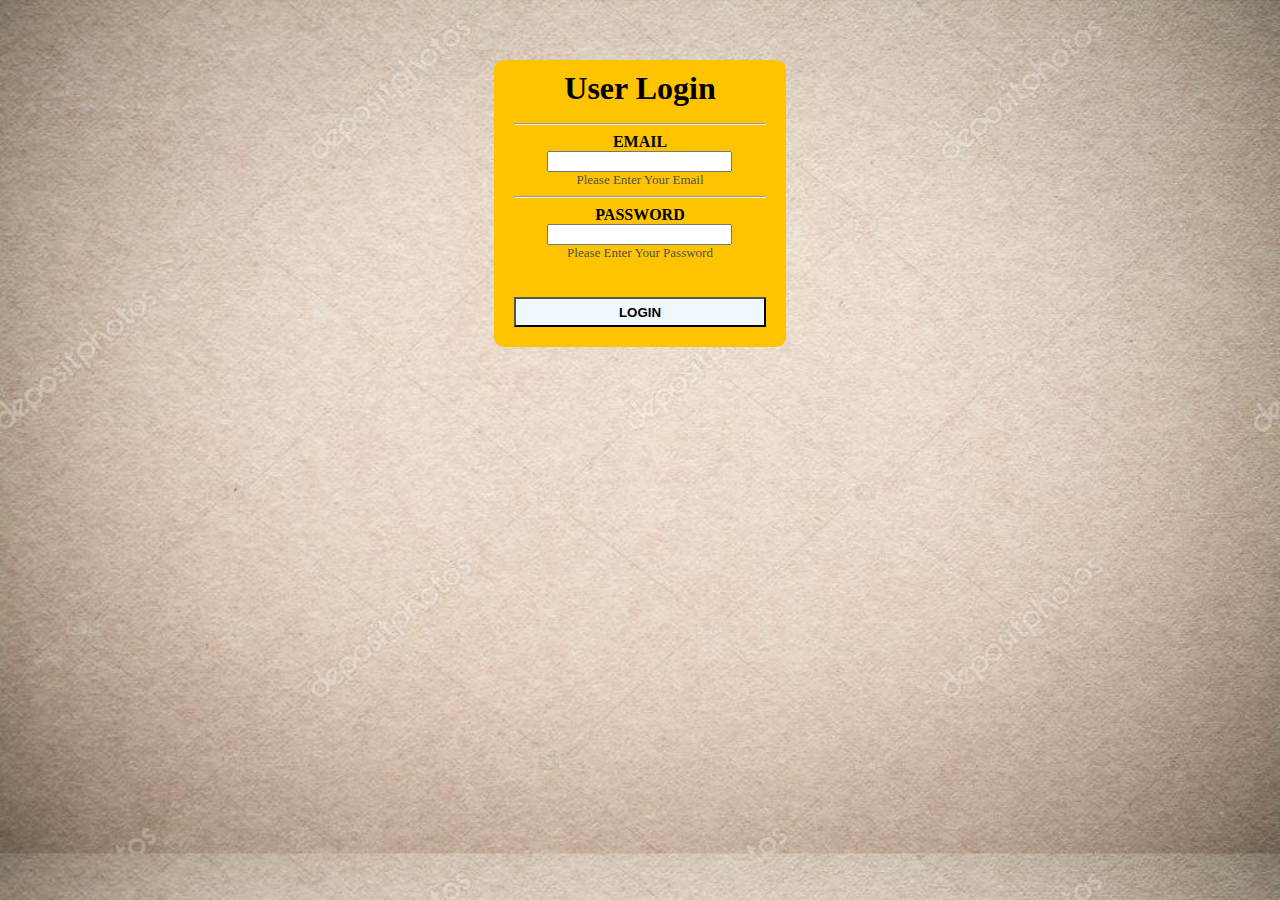
<file: index.html>
<!DOCTYPE html>
<html lang="en">
<head>
    <meta charset="UTF-8">
    <meta http-equiv="X-UA-Compatible" content="IE=edge">
    <meta name="viewport" content="width=device-width, initial-scale=1.0">
    <link href="https://cdn.jsdelivr.net/npm/bootstrap@5.3.0-alpha1/dist/css/bootstrap.min.css" rel="stylesheet" integrity="sha384-GLhlTQ8iRABdZLl6O3oVMWSktQOp6b7In1Zl3/Jr59b6EGGoI1aFkw7cmDA6j6gD" crossorigin="anonymous">
    <script src="https://cdn.jsdelivr.net/npm/bootstrap@5.3.0-alpha1/dist/js/bootstrap.bundle.min.js" integrity="sha384-w76AqPfDkMBDXo30jS1Sgez6pr3x5MlQ1ZAGC+nuZB+EYdgRZgiwxhTBTkF7CXvN" crossorigin="anonymous"></script>
    <link rel="stylesheet" href="https://cdnjs.cloudflare.com/ajax/libs/font-awesome/6.3.0/css/all.min.css">
    <link rel="stylesheet" href="style/index.css">

    <title>User Login</title>
    

</head>
<body>
   <center><div class="container">
        <h1>User Login</h1><hr>
        <form action="math.html" method="get" name="form" onsubmit="return validated();">
            <div class="email">Email</div>
            <input type="text" id="email" name="email" autocomplete="off" onkeyup="email_Verify();">
            <div id="email_error">Please Enter Your Email</div><hr>

            <div class="password">Password</div>
            <input type="password" id="password" name="password" onkeyup="password_Verify();">
            <div id="password_error">Please Enter Your Password</div><br><br>

            <button class="btn" type="submit">Login</button>
        </form>
    </div></center>
    
<script src="js/index.js"></script>
</body>
</html>
</file>
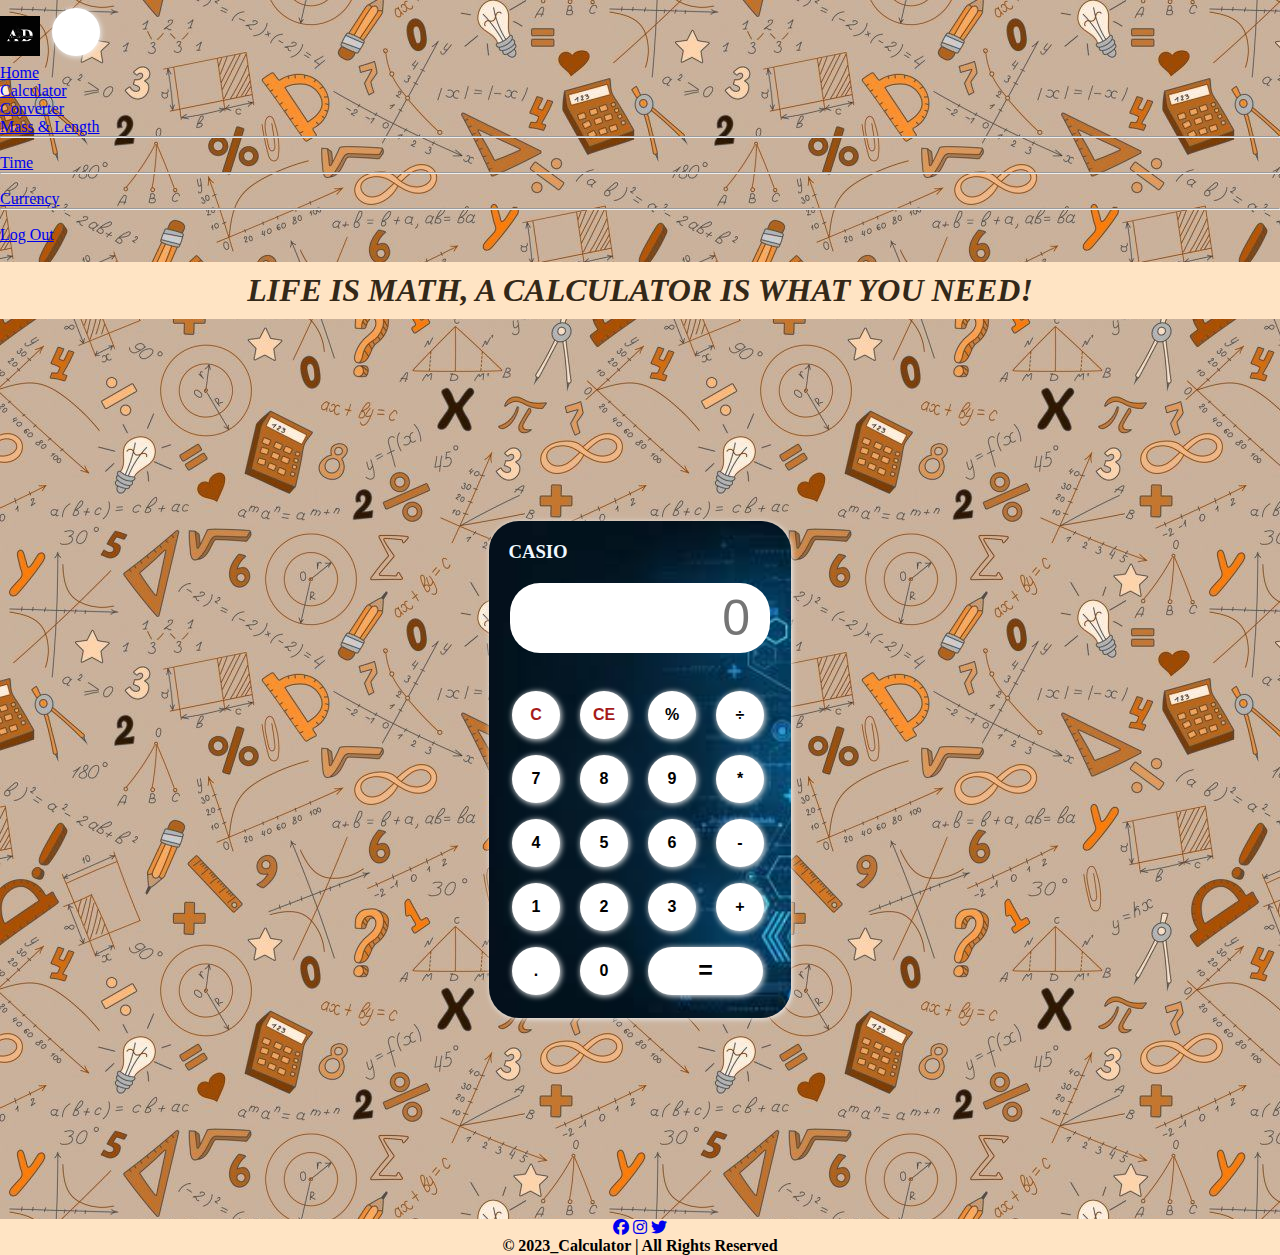
<file: calculator.html>
<!DOCTYPE html>
<html lang="en">
<head>
   <meta charset="UTF-8">
   <meta http-equiv="X-UA-Compatible" content="IE=edge">
   <meta name="viewport" content="width=device-width, initial-scale=1.0">
   <link href="https://cdn.jsdelivr.net/npm/bootstrap@5.3.0-alpha1/dist/css/bootstrap.min.css" rel="stylesheet" integrity="sha384-GLhlTQ8iRABdZLl6O3oVMWSktQOp6b7In1Zl3/Jr59b6EGGoI1aFkw7cmDA6j6gD" crossorigin="anonymous">
   <script src="https://cdn.jsdelivr.net/npm/bootstrap@5.3.0-alpha1/dist/js/bootstrap.bundle.min.js" integrity="sha384-w76AqPfDkMBDXo30jS1Sgez6pr3x5MlQ1ZAGC+nuZB+EYdgRZgiwxhTBTkF7CXvN" crossorigin="anonymous"></script>
   <link rel="stylesheet" href="https://cdnjs.cloudflare.com/ajax/libs/font-awesome/6.3.0/css/all.min.css">
   <link rel="stylesheet" href="style/calculator.css">
   <title>Calculator</title>
</head>
<body>
   <nav class="navbar navbar-expand-lg bg-warning mt-3">
      <div class="container-fluid">
        <a class="navbar-brand" href="math.html"><img src="img/2.png" style="height: 40px; width: 40px;"></a>
        <button class="navbar-toggler" type="button" data-bs-toggle="collapse" data-bs-target="#navbarSupportedContent" aria-controls="navbarSupportedContent" aria-expanded="false" aria-label="Toggle navigation">
          <span class="navbar-toggler-icon"></span>
        </button>
        <div class="collapse navbar-collapse" id="navbarSupportedContent">
          <ul class="navbar-nav me-auto mb-2 mb-lg-0">
            <li class="nav-item">
              <a class="nav-link active" aria-current="page" href="math.html">Home</a>
            </li>
            <li class="nav-item">
              <a class="nav-link" href="calculator.html">Calculator</a>
            </li>
            <li class="nav-item dropdown">
              <a class="nav-link dropdown-toggle" href="#" id="navbarDropdown" role="button" data-bs-toggle="dropdown" aria-expanded="false">Converter</a>
              <ul class="dropdown-menu bg-secondary" aria-labelledby="navbarDropdown">
                  <li><a class="dropdown-item" href="weight.html">Mass & Length</a></li>
                <li><hr class="dropdown-divider"></li>
                <li><a class="dropdown-item" href="time.html">Time</a></li>
                <li><hr class="dropdown-divider"></li>
                  <li><a class="dropdown-item" href="currency.html">Currency</a></li>
                  <li><hr class="dropdown-divider"></li>
              </ul>
            </li>
            <li class="nav-item">
              <a class="nav-link" href="index.html">Log Out</a>
            </li>
          </ul>
          <form class="d-flex">
          </form>
        </div>
      </div>
    </nav><br>
      <div>
         <center><h1><b>LIFE IS MATH, A CALCULATOR IS WHAT YOU NEED!</b></h1></center>
      </div>
   <div class="container">
      <div class="calculator">
         <h3>CASIO</h3>
         <input type="text" placeholder="0" id="output_screen">
         <button onclick="Clear()" style="color: rgb(166, 27, 27);">C</button>
         <button onclick="del()" style="color: rgb(166, 27, 27);">CE</button>
         <button onclick="display('%')">%</button>
         <button onclick="display('/')">÷</button>
         <button onclick="display('7')">7</button>
         <button onclick="display('8')">8</button>
         <button onclick="display('9')">9</button>
         <button onclick="display('*')">*</button>
         <button onclick="display('4')">4</button>
         <button onclick="display('5')">5</button>
         <button onclick="display('6')">6</button>
         <button onclick="display('-')">-</button>
         <button onclick="display('1')">1</button>
         <button onclick="display('2')">2</button>
         <button onclick="display('3')">3</button>
         <button onclick="display('+')">+</button>
         <button onclick="display('.')">.</button>
         <button onclick="display('0')">0</button>
         <button onclick="Calculate()" class="Equal">=</button>
      </div>
   </div>
   <div class="footer">
      <center><p class="icon"><a href="https://www.facebook.com/" target="blank"><i class="fa-brands fa-facebook"></i></a>
                              <a href="https://www.instagram.com/" target="blank"><i class="fa-brands fa-instagram"></i></a>
                              <a href="https://twitter.com/" target="blank"><i class="fa-brands fa-twitter"></i></a><br>
               
                  <span><b>&#169; 2023_Calculator | All Rights Reserved</b></span>
               </p>
      </center>
   </div>



<script src="js/calculator.js"></script>
</body>
</html>
</file>
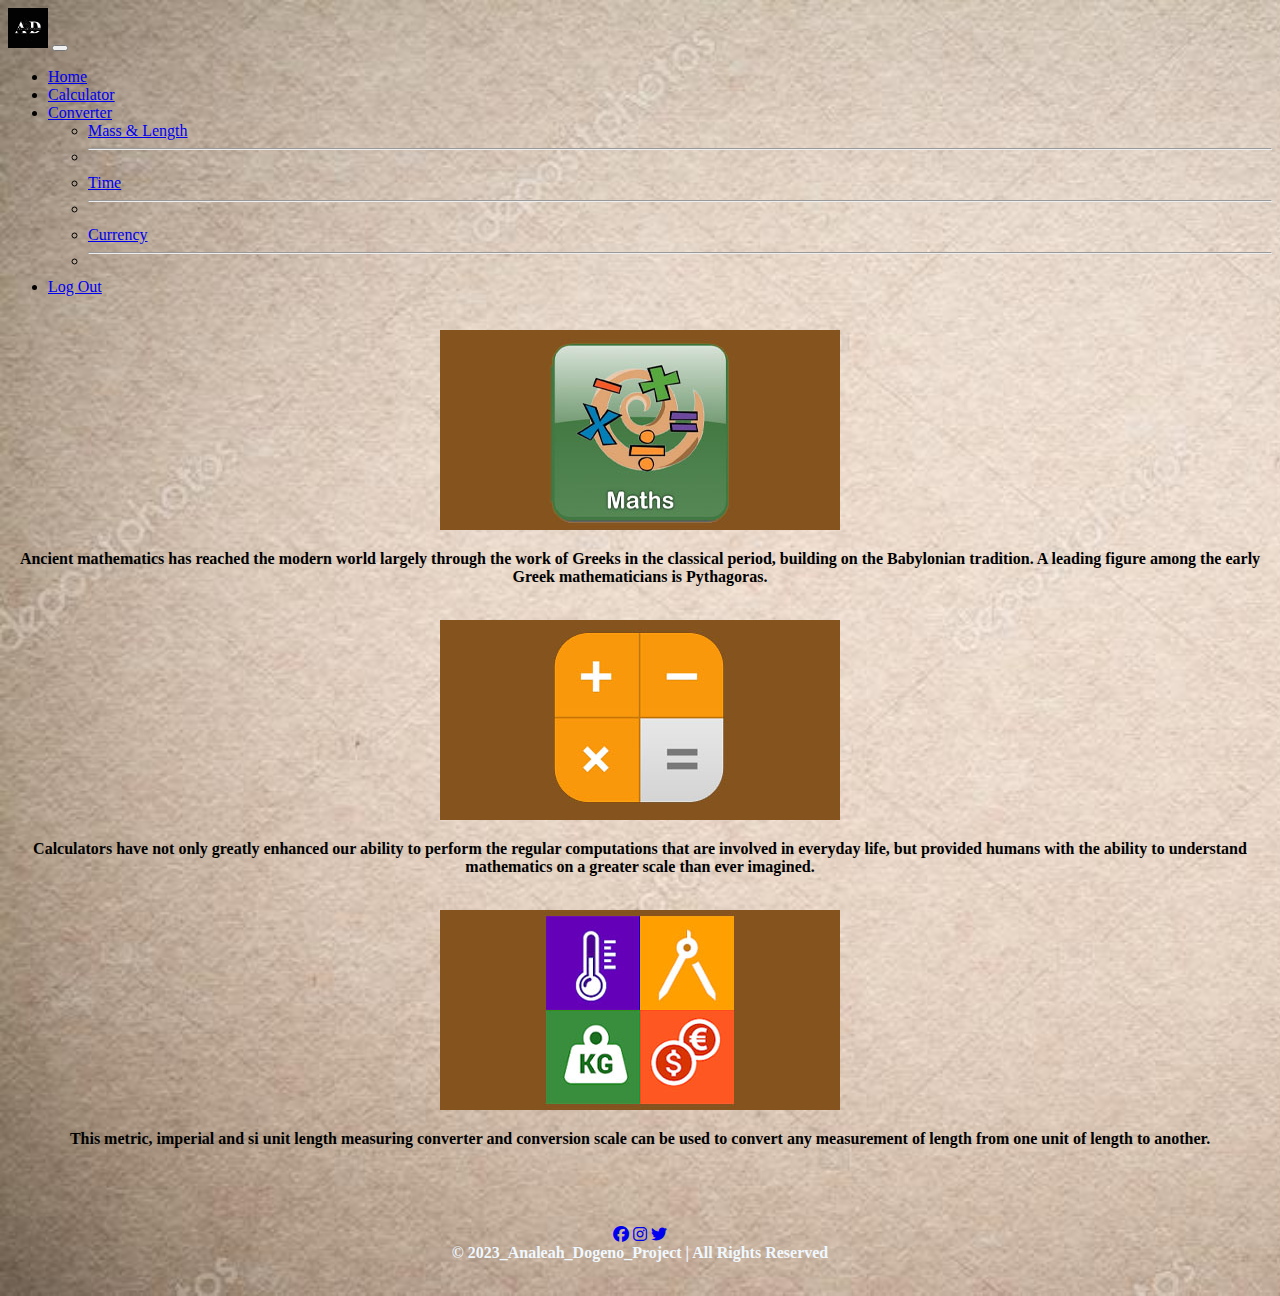
<file: math.html>
<!DOCTYPE html>
<html lang="en">
<head>
    <meta charset="UTF-8">
    <meta http-equiv="X-UA-Compatible" content="IE=edge">
    <meta name="viewport" content="width=device-width, initial-scale=1.0">
    <link href="https://cdn.jsdelivr.net/npm/bootstrap@5.3.0-alpha1/dist/css/bootstrap.min.css" rel="stylesheet" integrity="sha384-GLhlTQ8iRABdZLl6O3oVMWSktQOp6b7In1Zl3/Jr59b6EGGoI1aFkw7cmDA6j6gD" crossorigin="anonymous">
    <script src="https://cdn.jsdelivr.net/npm/bootstrap@5.3.0-alpha1/dist/js/bootstrap.bundle.min.js" integrity="sha384-w76AqPfDkMBDXo30jS1Sgez6pr3x5MlQ1ZAGC+nuZB+EYdgRZgiwxhTBTkF7CXvN" crossorigin="anonymous"></script>
    <link rel="stylesheet" href="https://cdnjs.cloudflare.com/ajax/libs/font-awesome/6.3.0/css/all.min.css">
    <link rel="stylesheet" href="style/math.css">
    <title>Converter</title>
</head>
<body>
    <nav class="navbar navbar-expand-lg bg-warning mt-3">
        <div class="container-fluid">
          <a class="navbar-brand" href="math.html"><img src="img/2.png" style="height: 40px; width: 40px;"></a>
          <button class="navbar-toggler" type="button" data-bs-toggle="collapse" data-bs-target="#navbarSupportedContent" aria-controls="navbarSupportedContent" aria-expanded="false" aria-label="Toggle navigation">
            <span class="navbar-toggler-icon"></span>
          </button>
          <div class="collapse navbar-collapse" id="navbarSupportedContent">
            <ul class="navbar-nav me-auto mb-2 mb-lg-0">
              <li class="nav-item">
                <a class="nav-link active" aria-current="page" href="math.html">Home</a>
              </li>
              <li class="nav-item">
                <a class="nav-link" href="calculator.html">Calculator</a>
              </li>
              <li class="nav-item dropdown">
                <a class="nav-link dropdown-toggle" href="#" id="navbarDropdown" role="button" data-bs-toggle="dropdown" aria-expanded="false">Converter</a>
                <ul class="dropdown-menu bg-secondary" aria-labelledby="navbarDropdown">
                    <li><a class="dropdown-item" href="weight.html">Mass & Length</a></li>
                <li><hr class="dropdown-divider"></li>
                <li><a class="dropdown-item" href="time.html">Time</a></li>
                <li><hr class="dropdown-divider"></li>
                    <li><a class="dropdown-item" href="currency.html">Currency</a></li>
                    <li><hr class="dropdown-divider"></li>
                </ul>
              </li>
              <li class="nav-item">
                <a class="nav-link" href="index.html">Log Out</a>
              </li>
            </ul>
            <form class="d-flex">
            </form>
          </div>
        </div>
    </nav><br>
    <center>
    <div class="container_table text-center mt-3">
      <div class="row align-items-center d-inline-flex">
          <div class="col-md-7">
            <img src="img/math.jpg">
          </div>
          <div class="col-md-5 font-monospace">
            <p><b>Ancient mathematics has reached the modern world largely through the work of Greeks in the classical period, building on the Babylonian tradition. A leading figure among the early Greek mathematicians is Pythagoras.</b></p>
          </div>
      </div>
      <div class="row align-items-center d-inline-flex">
        <div class="col-md-7">
          <br><img src="img/calculator.jpg">
        </div>
        <div class="col-md-5 font-monospace">
          <p><b>Calculators have not only greatly enhanced our ability to perform the regular computations that are involved in everyday life, but provided humans with the ability to understand mathematics on a greater scale than ever imagined. </b></p>
        </div>
      </div>
      <div class="row align-items-center d-inline-flex">
        <div class="col-md-7">
          <br><img src="img/converter.jpg">
        </div>
        <div class="col-md-5 font-monospace">
          <p><b>This metric, imperial and si unit length measuring converter and conversion scale can be used to convert any measurement of length from one unit of length to another.</b></p>
        </div>
      </div>
    </div></center><br><br>
    <div class="footer bg-dark">
      <center><p class="icon"><a href="https://www.facebook.com/" target="blank"><i class="fa-brands fa-facebook"></i></a>
                              <a href="https://www.instagram.com/" target="blank"><i class="fa-brands fa-instagram"></i></a>
                              <a href="https://twitter.com/" target="blank"><i class="fa-brands fa-twitter"></i></a><br>
               
                  <span><b>&#169; 2023_Analeah_Dogeno_Project | All Rights Reserved</b></span>
               </p>
      </center>
   </div>
</body>
</html>
</file>
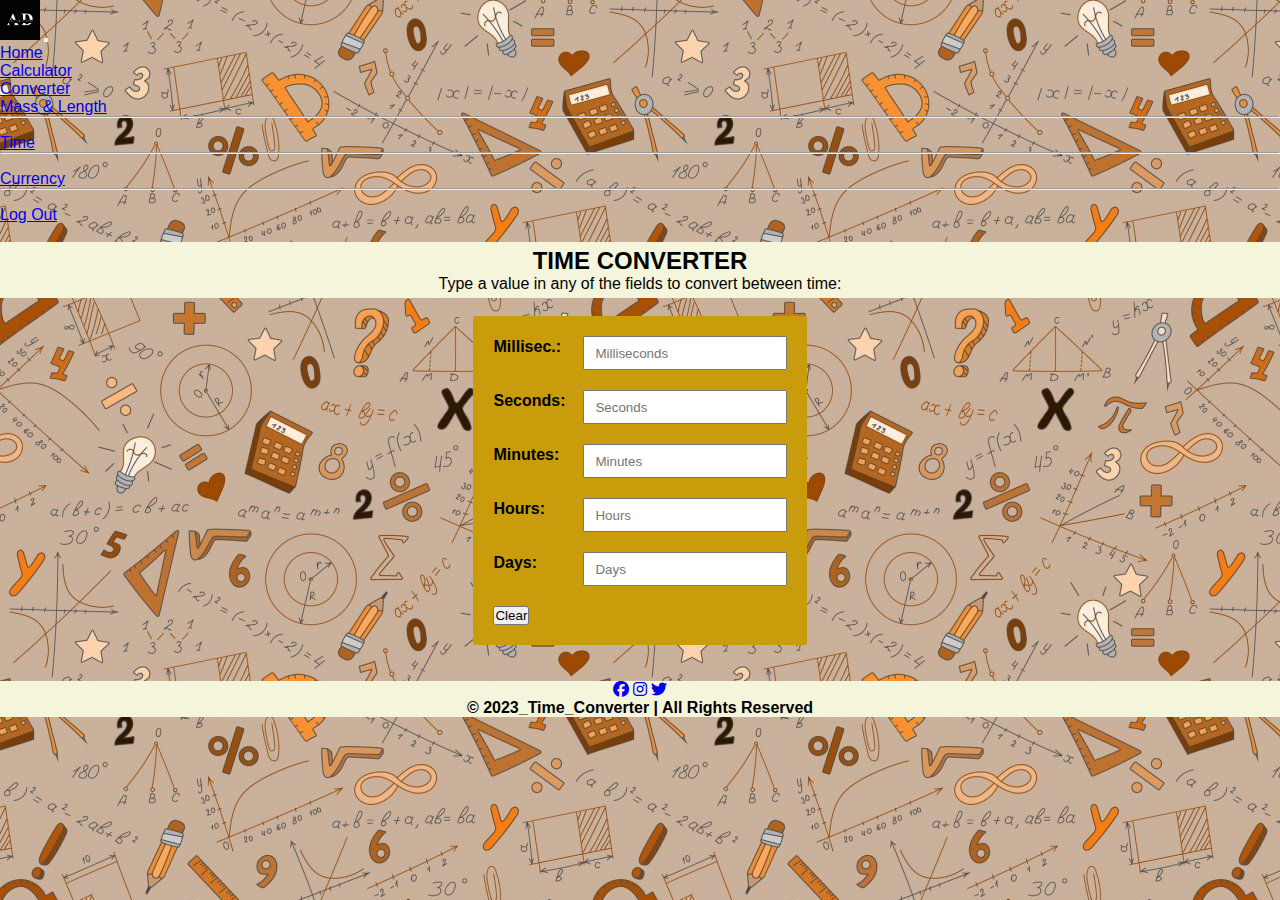
<file: time.html>
<!DOCTYPE html>
<html lang="en">
<head>
    <meta charset="UTF-8">
    <meta http-equiv="X-UA-Compatible" content="IE=edge">
    <meta name="viewport" content="width=device-width, initial-scale=1.0">
    <link href="https://cdn.jsdelivr.net/npm/bootstrap@5.3.0-alpha1/dist/css/bootstrap.min.css" rel="stylesheet" integrity="sha384-GLhlTQ8iRABdZLl6O3oVMWSktQOp6b7In1Zl3/Jr59b6EGGoI1aFkw7cmDA6j6gD" crossorigin="anonymous">
    <script src="https://cdn.jsdelivr.net/npm/bootstrap@5.3.0-alpha1/dist/js/bootstrap.bundle.min.js" integrity="sha384-w76AqPfDkMBDXo30jS1Sgez6pr3x5MlQ1ZAGC+nuZB+EYdgRZgiwxhTBTkF7CXvN" crossorigin="anonymous"></script>
    <link rel="stylesheet" href="https://cdnjs.cloudflare.com/ajax/libs/font-awesome/6.3.0/css/all.min.css">
    <link rel="stylesheet" href="./style/time.css">
    <title>Time Converter</title>
</head>
<body>
  <nav class="navbar navbar-expand-lg bg-warning mt-3">
    <div class="container-fluid">
      <a class="navbar-brand" href="math.html"><img src="img/2.png" style="height: 40px; width: 40px;"></a>
      <button class="navbar-toggler" type="button" data-bs-toggle="collapse" data-bs-target="#navbarSupportedContent" aria-controls="navbarSupportedContent" aria-expanded="false" aria-label="Toggle navigation">
        <span class="navbar-toggler-icon"></span>
      </button>
      <div class="collapse navbar-collapse" id="navbarSupportedContent">
        <ul class="navbar-nav me-auto mb-2 mb-lg-0">
          <li class="nav-item">
            <a class="nav-link active" aria-current="page" href="math.html">Home</a>
          </li>
          <li class="nav-item">
            <a class="nav-link" href="calculator.html">Calculator</a>
          </li>
          <li class="nav-item dropdown">
            <a class="nav-link dropdown-toggle" href="#" id="navbarDropdown" role="button" data-bs-toggle="dropdown" aria-expanded="false">Converter</a>
            <ul class="dropdown-menu bg-secondary" aria-labelledby="navbarDropdown">
                <li><a class="dropdown-item" href="weight.html">Mass & Length</a></li>
                <li><hr class="dropdown-divider"></li>
                <li><a class="dropdown-item" href="time.html">Time</a></li>
                <li><hr class="dropdown-divider"></li>
                <li><a class="dropdown-item" href="currency.html">Currency</a></li>
                <li><hr class="dropdown-divider"></li>
            </ul>
          </li>
          <li class="nav-item">
            <a class="nav-link" href="index.html">Log Out</a>
          </li>
        </ul>
          <form class="d-flex">
          </form>
      </div>
    </div>
  </nav><br>
    <div class="center-width" >
      <h2><b>TIME CONVERTER</b></h2>
      <p class="font-monospace" >Type a value in any of the fields to convert between time:</p>
    </div><br>
  <div class="container">
    <div class="length-converter">
      <div class="fields">
        <div class="field">
          <label>Millisec.: </label>
          <input type="number" id="inputmilliSeconds" name="inputmilliSeconds" placeholder="Milliseconds" onkeyup="mil();">
        </div>
        <div class="field">
          <label>Seconds: </label>
          <input type="number" id="inputSeconds" name="inputSeconds" placeholder="Seconds" onkeyup="sc();">
        </div>
        <div class="field">
          <label>Minutes:</label>
          <input type="number" id="inputMinutes" name="inputMinutes" placeholder="Minutes" onkeyup="mins();">
        </div>
        <div class="field">
          <label>Hours: </label>
          <input type="number" id="inputHours" name="inputHours" placeholder="Hours" onkeyup="hr();">
        </div>
        <div class="field">
          <label>Days: </label>
          <input type="number" id="inputDays" name="inputDays" placeholder="Days" onkeyup="days();">
        </div>

        <button id="reset" class="btn btn-danger btn-lg w-100" onclick="reset();">Clear</button>
      </div>
    </div>
  </div><br><br>
  <div class="footer">
    <center><p class="icon"><a href="https://www.facebook.com/" target="blank"><i class="fa-brands fa-facebook"></i></a>
                            <a href="https://www.instagram.com/" target="blank"><i class="fa-brands fa-instagram"></i></a>
                            <a href="https://twitter.com/" target="blank"><i class="fa-brands fa-twitter"></i></a><br>
             
                <span><b>&#169; 2023_Time_Converter | All Rights Reserved</b></span>
             </p>
    </center>
 </div>

<script src="./js/time.js"></script>
</body>
</html>
</file>
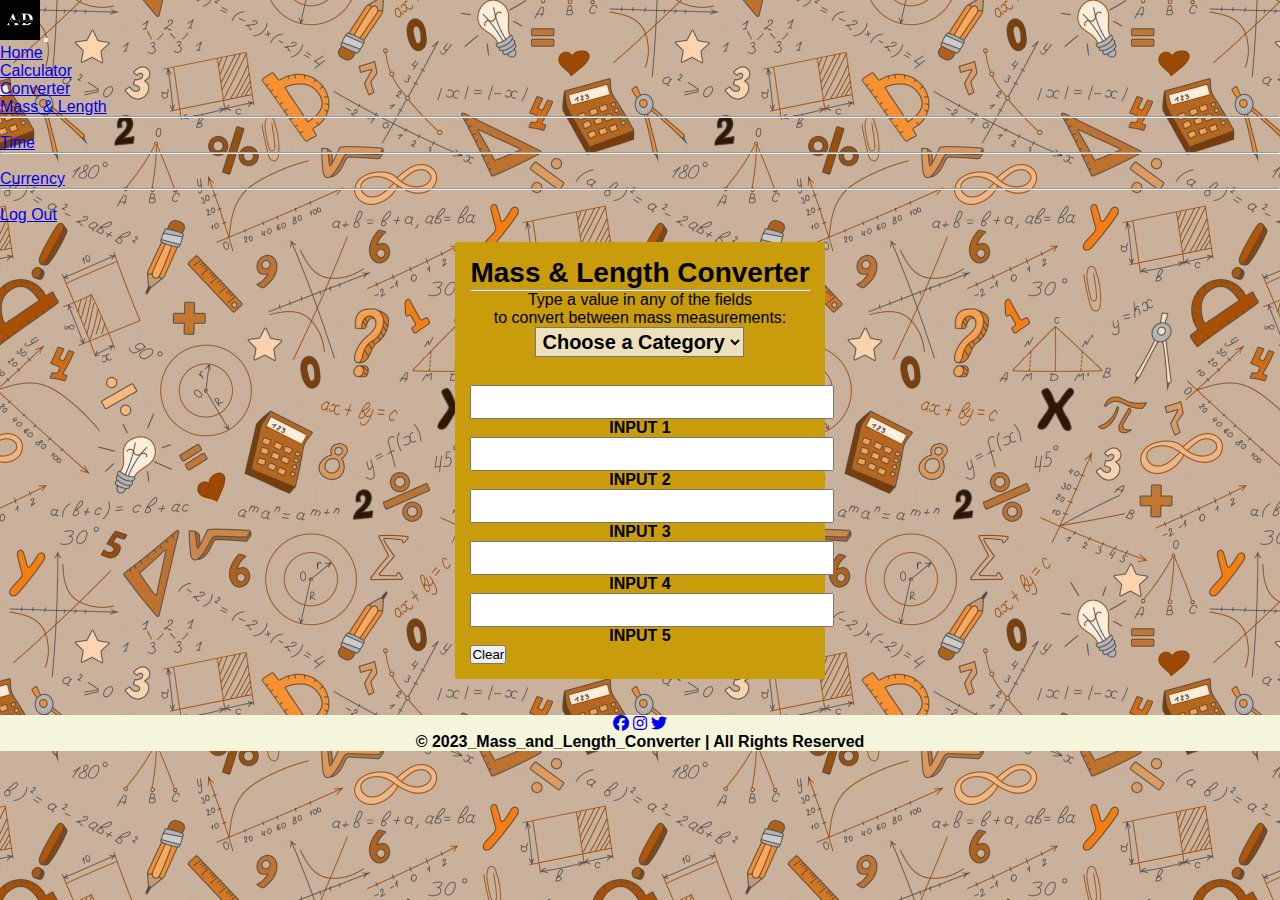
<file: weight.html>
<!DOCTYPE html>
<html lang="en">
<head>
    <meta charset="UTF-8">
    <meta http-equiv="X-UA-Compatible" content="IE=edge">
    <meta name="viewport" content="width=device-width, initial-scale=1.0">
    <link href="https://cdn.jsdelivr.net/npm/bootstrap@5.3.0-alpha1/dist/css/bootstrap.min.css" rel="stylesheet" integrity="sha384-GLhlTQ8iRABdZLl6O3oVMWSktQOp6b7In1Zl3/Jr59b6EGGoI1aFkw7cmDA6j6gD" crossorigin="anonymous">
    <script src="https://cdn.jsdelivr.net/npm/bootstrap@5.3.0-alpha1/dist/js/bootstrap.bundle.min.js" integrity="sha384-w76AqPfDkMBDXo30jS1Sgez6pr3x5MlQ1ZAGC+nuZB+EYdgRZgiwxhTBTkF7CXvN" crossorigin="anonymous"></script>
    <link rel="stylesheet" href="https://cdnjs.cloudflare.com/ajax/libs/font-awesome/6.3.0/css/all.min.css">
    <link rel="stylesheet" href="./style/weight.css">
    <title>Mass Converter</title>
</head>
<body>
  <nav class="navbar navbar-expand-lg bg-warning mt-3">
    <div class="container-fluid">
      <a class="navbar-brand" href="math.html"><img src="img/2.png" style="height: 40px; width: 40px;"></a>
      <button class="navbar-toggler" type="button" data-bs-toggle="collapse" data-bs-target="#navbarSupportedContent" aria-controls="navbarSupportedContent" aria-expanded="false" aria-label="Toggle navigation">
        <span class="navbar-toggler-icon"></span>
      </button>
      <div class="collapse navbar-collapse" id="navbarSupportedContent">
        <ul class="navbar-nav me-auto mb-2 mb-lg-0">
          <li class="nav-item">
            <a class="nav-link active" aria-current="page" href="math.html">Home</a>
          </li>
          <li class="nav-item">
            <a class="nav-link" href="calculator.html">Calculator</a>
          </li>
          <li class="nav-item dropdown">
            <a class="nav-link dropdown-toggle" href="#" id="navbarDropdown" role="button" data-bs-toggle="dropdown" aria-expanded="false">Converter</a>
            <ul class="dropdown-menu bg-secondary" aria-labelledby="navbarDropdown">
                <li><a class="dropdown-item" href="weight.html">Mass & Length</a></li>
                <li><hr class="dropdown-divider"></li>
                <li><a class="dropdown-item" href="time.html">Time</a></li>
                <li><hr class="dropdown-divider"></li>
                <li><a class="dropdown-item" href="currency.html">Currency</a></li>
                <li><hr class="dropdown-divider"></li>
            </ul>
          </li>
          <li class="nav-item">
            <a class="nav-link" href="index.html">Log Out</a>
          </li>
        </ul>
          <form class="d-flex">
          </form>
      </div>
    </div>
  </nav><br>
  <div class="container">
    <div class="mass-converter">
      <header>Mass & Length Converter</header><hr>
       <center><p class="font-monospace" >Type a value in any of the fields <br>to convert between mass measurements:</p></center>
      <form action="#">
      <div class="fields">
          <center>
            <select id="category" class="cat" onchange="choose_category();">
              <option value="">Choose a Category</option>
              <option value="mass">Mass</option>
              <option value="length">Length</option>
            </select>
            <br>
            <div class="field">
              <input type="number" id="input1" name="input1" onkeyup="mic();">
              <label for="input1" id="label1">Input 1</label>
            </div>

            <div class="field"> 
              <input type="number" id="input2" name="input2" onkeyup="milli();">
              <label for="input2" id="label2">Input 2</label>
            </div>  

            <div class="field">
              <input type="number" id="input3" name="input3" onkeyup="centi();">
              <label for="input3" id="label3">Input 3</label>
            </div> 

            <div class="field">
              <input type="number" id="input4" name="input4" onkeyup="grm();">
              <label for="input4" id="label4">Input 4</label>
            </div> 

            <div class="field">
              <input type="number" id="input5" name="input5" onkeyup="kilo();">
              <label for="input5" id="label5">Input 5</label>
            </div> 
          </center>
        </div>
        <button id="clear" class="btn btn-danger btn-lg w-100" onclick="reset();">Clear</button>
      </div>
    </div>
  </div><br><br>
  <div class="footer">
    <center><p class="icon"><a href="https://www.facebook.com/" target="blank"><i class="fa-brands fa-facebook"></i></a>
                            <a href="https://www.instagram.com/" target="blank"><i class="fa-brands fa-instagram"></i></a>
                            <a href="https://twitter.com/" target="blank"><i class="fa-brands fa-twitter"></i></a><br>
             
                <span><b>&#169; 2023_Mass_and_Length_Converter | All Rights Reserved</b></span>
             </p>
    </center>
 </div>

<script src="./js/weight.js"></script>
</body>
</html>
</file>
<file: style/index.css>
body
  {
    background-image: url(../img/index_bg.jpg);
    background-repeat: none;
    background-size: cover;
  }
.container
        {
           width: 20%;
           background-color: rgb(255, 196, 0);
           height: 10%;
           padding: 10px 20px;
           margin-top: 60px;
           border-radius: 10px;
        }
    .email , .password
        {
            font-weight: bold;
            font-size: 16px;
            text-transform: uppercase; ;
        }
    #password_error , #email_error
        {
            color: rgb(80, 79, 79);
            font-size: 13px;
        }
    h1
        {
           margin: 0px;
           margin-bottom: 16px;
           
        }
    .btn
        {
            width: 100%;
            height: 30px;
            padding: 2px;
            font-weight: bold;
            background-color: aliceblue;
            margin-bottom: 10px;
            text-transform: uppercase;
        }
    .btn:hover
        {
            background-color:rgb(244, 219, 139);
        }
  /* ---------------------------Responsiveness-------------------- */
 @media (min-width:1025px) and (max-width:1200px)
    {
        .container
        {
           width: 30%;
           background-color: rgb(255, 196, 0);
           height: 10%;
           padding: 10px 20px;
           margin-top: 60px;
           border-radius: 10px;
        }
    }
@media (min-width:769px) and (max-width:1024px)
    {
        .container
        {
           width: 35%;
           background-color: rgb(255, 196, 0);
           height: 10%;
           padding: 10px 20px;
           margin-top: 60px;
           border-radius: 10px;
        }
    }
@media (min-width:481px) and (max-width:768px)
    {
        .container
        {
           width: 50%;
           background-color: rgb(255, 196, 0);
           height: 10%;
           padding: 10px 20px;
           margin-top: 60px;
           border-radius: 10px;
        }
    }
@media (min-width:280px) and (max-width:480px)
    {
        .container
        {
           width: 80%;
           background-color: rgb(255, 196, 0);
           height: 10%;
           padding: 10px 20px;
           margin-top: 60px;
           border-radius: 10px;
        }
    }
</file>
<file: style/calculator.css>
*
  {
  margin: 0;
  padding: 0;
  box-sizing: border-box;
  outline: none;
  }
body
  {
    background-image: url(../img/background.jpg);
    background-repeat: none;

  }
.logo
  {
    margin-left: 5px;
    margin-top: 5px;
    margin-bottom: 10px;
  }
.container
  {
    height: 100vh;
    display: flex;
    justify-content: center;
    align-items: center;
  }
.calculator
  {
    background-image: url(../img/calc_bg.jpeg);
    background-size: cover;
    padding: 15px;
    border-radius: 30px;
    box-shadow:  1px 1px 6px white,
                 1px 1px 6px rgba(0, 0, 0, .16);
    display: grid;
    grid-template-columns: repeat(4, 68px);
  }
input
  {
    font-family: sans-serif;
    grid-column: span 4;
    height: 70px;
    width: 260px;
    background-color: white;
    box-shadow: inset -5px -5px 12px rgb(223, 217, 217)
                inset  5px 5px 12px rgba(0, 0, 0, .16);
    border: none;
    border-radius: 30px;
    color: rgb(70, 70, 70);
    font-size: 50px;
    text-align: end;
    margin: auto;
    margin-top: 20px;
    margin-bottom: 30px;
    padding: 20px;
  }
button
  {
    font-weight: bold;
    height: 48px;
    width: 48px;
    background-color: white;
    box-shadow:  1px 1px 6px white,
                 1px 1px 6px rgba(0, 0, 0, .16);
    border: none;
    border-radius: 50%;
    margin: 8px;
    font-size: 16px;
  }
.Equal
  {
    font-weight: bold;
    font-size: 25px;
    width: 115px;
    border-radius: 40px;
    background-color: white;
    box-shadow:  1px 1px 6px white,
                 1px 1px 6px rgba(0, 0, 0, .16);
  }
h1
  {
    background-color:bisque;
    font-family:Georgia, 'Times New Roman', Times, serif;
    margin:auto;
    padding: 10px;
    color: rgb(51, 40, 24);
    font-style: oblique;
  }
h3
  {
    color: aliceblue;
    margin: auto;
    margin-top: 5px;
  }
.footer
  {
    background-color: bisque;;
  }
</file>
<file: style/math.css>
body
  {
    background-image: url(../img/index_bg.jpg);
    background-repeat: none;
    background-size: cover;
  }
  .footer
  {
    color: aliceblue;
    padding: 10px;
  }
</file>
<file: style/time.css>
*
    {
        padding: 0;
        margin:0;
        font-family: sans-serif;
    }
body
    {
      background-image: url(../img/background.jpg);
      background-repeat: none;
    }
.container
    {
        display: flex;
        align-items: center;
        justify-content: center;
        width: 100vw;
        overflow-x: hidden;
    }
.length-converter
    {
        padding: 20px;
        background: #c89c0a;
        box-shadow: 0px 0px 2px rgb(0, 0, 0 / 50%);
        border-radius: 2px;
    }
.field
    {
        display: flex;
        align-items: center;
        column-gap: 20px;
        margin-bottom: 20px;
    }
.field:last-child
    {
        margin-bottom: 0;
    }
.field label
    {
        min-width: 70px;
        height: 30px;
        font-weight: bolder;
    }
input
    {
        display: block;
        width: 100%;
        height: 30px;
        padding: 0 10px;
    }
.center-width
    {
        text-align: center;
        margin: 0;
        background-color: beige;
        padding: 5px;
    }
.footer
    {
      background-color: beige;
    }
</file>
<file: style/weight.css>
*
    {
        padding: 0;
        margin:0;
        font-family: sans-serif;
    }
body
    {
      background-image: url(../img/background.jpg);
      background-repeat: none;
    }
.container
    {
        display: flex;
        align-items: center;
        justify-content: center;
        width: 100vw;
        overflow-x: hidden;
    }
.container header
    {
      font-size: 28px;
      font-weight: bold;
      text-align: center;
    }
.mass-converter
    {
        padding: 15px;
        background: #c89c0a;
        box-shadow: 0px 0px 2px rgb(0, 0, 0 / 50%);
        border-radius: 2px;
    }
select
    {
        display: flex;
        align-items: center;
        column-gap: 20px;
        margin-bottom: 10px;
    }
.field:last-child
    {
        margin-bottom: 0;
    }
.cat
    {
       font-size: 20px;
       font-weight: bold;
       padding: 2px;
       background-color: #ede1bd;
    }
.field label
    {
        min-width: 70px;
        height: 30px;
        font-weight: bolder;
        text-transform: uppercase;
        
    }
input
    {
        display: block;
        width: 100%;
        height: 30px;
        padding: 0 10px;
    }
.center-width
    {
        text-align: center;
        margin: 0;
        background-color: beige;
        padding: 5px;
    }
.footer
    {
      background-color: beige;
    }
</file>
